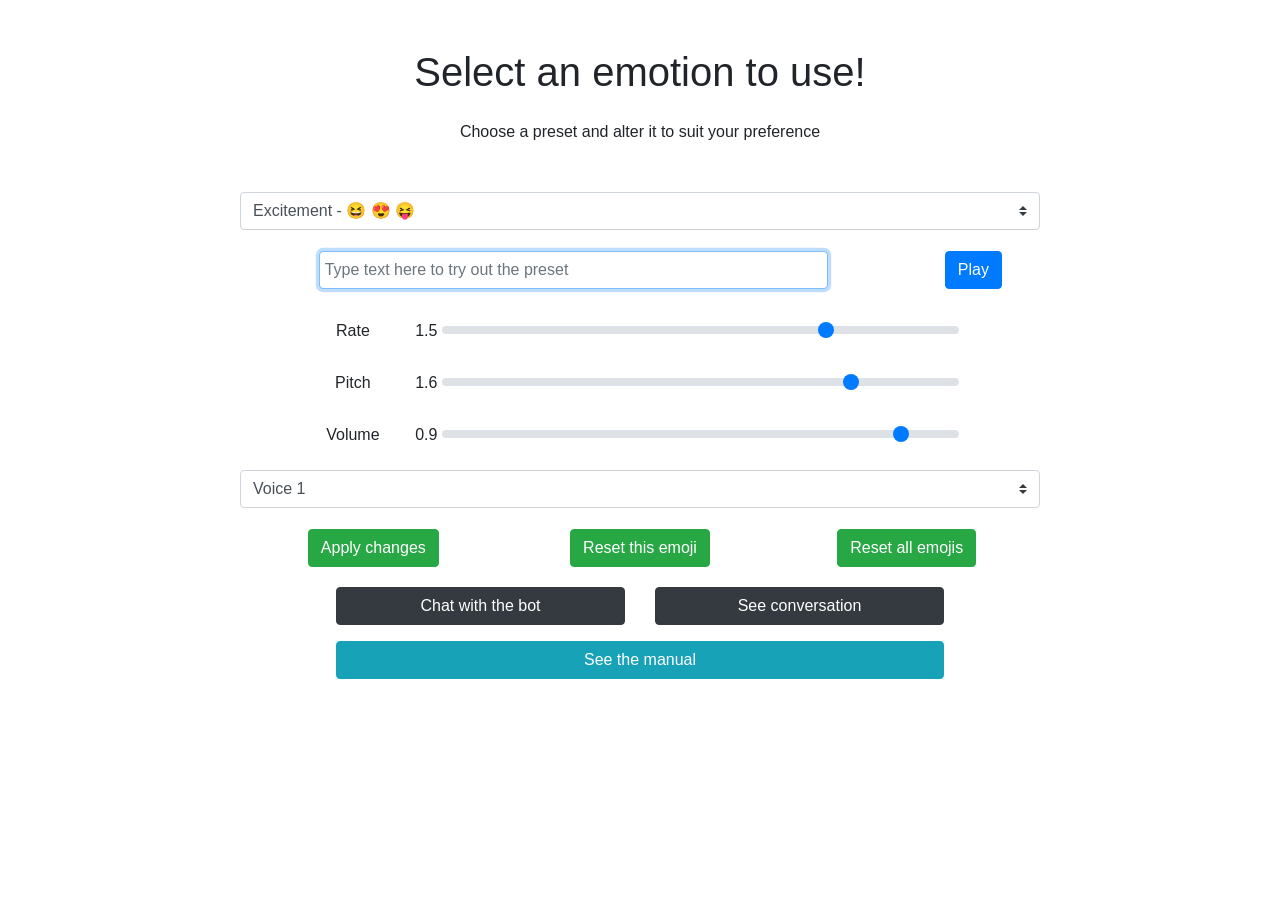
<file: Botmoji/index.html>
<!DOCTYPE html>
<html lang="en">
<head>
    <meta charset="utf-8">
    <meta http-equiv="X-UA-Compatible" content="IE=edge" />
    <meta name="viewport" content="width=device-width">
<!-- Bootstrap -->
    <link rel="stylesheet" href="https://stackpath.bootstrapcdn.com/bootstrap/4.4.1/css/bootstrap.min.css" integrity="sha384-Vkoo8x4CGsO3+Hhxv8T/Q5PaXtkKtu6ug5TOeNV6gBiFeWPGFN9MuhOf23Q9Ifjh" crossorigin="anonymous">

    <title>Menu</title>

    <link rel="stylesheet" href="style.css">
</head>

<body>
    <h1 class="mt-5">Select an emotion to use!</h1>

    <p class="mb-5 mt-4">Choose a preset and alter it to suit your preference</p>
    
<form>
	
	<!-- Dropdown for emojis / emotions -->
	
		<select aria-label="dropmenu for emojis/emotions" class="custom-select mb-3" id="mySelectEmoj" onchange="mySelectEmojs()" name="test2">
		<option value="0">Excitement - &#128518; &#128525; &#128541; </option>
		<option value="1">Disappointment - &#128580; &#128530;</option>  
		<option value="2">Sad - &#128532; &#128542; &#128577; &#128543; &#128534; &#128555; &#128557; &#128553; &#128549; &#128531; &#128533; </option>
		<option value="3">Deadpan - &#128528; </option>
		<option value="4">Sincere - &#129296; </option>
		<option value="5">Sarcasm - &#128579; </option>
		<option value="6">Happy - &#128512; &#128514; &#128516; &#128515; &#128517; &#128521; &#128522; &#128578; &#128523; &#128537; &#128538; &#128540; &#128539; &#129303; </option>
		<option value="7">Angry - &#128548; &#128545; &#128544; </option>   		
		</select>

	<!-- Dropdown end -->
	
	<div class="container">
	
	<div class="row">
	<div class="col-10">	<input id="You" type="text" class="form-control txt" placeholder="Type text here to try out the preset" aria-label="Type text here to try out the preset"> </div>
	<div class="col">	<button class="btn btn-primary" id="play" onclick="speak()">Play</button>	</div>
    
	</div>
	
	</div>
	
	<div>
      <label for="rate">Rate</label><input class="custom-range" type="range" min="0" max="2" value="1" step="0.1" id="rate">
      <div class="rate-value"><output for="rate" class="output"></output></div>
      <div class="clearfix"></div>
    </div>
    <div>
      <label for="pitch">Pitch</label><input class="custom-range" type="range" min="0" max="2" value="1" step="0.1" id="pitch">
      <div class="pitch-value">1</div>
      <div class="clearfix"></div>
    </div>
	<div>
      <label for="volume">Volume</label><input class="custom-range" type="range" min="0" max="1" value="0.5" step="0.01" id="volume">
      <div class="volume-value">1</div>
      <div class="clearfix"></div>
    </div>
	
    <!-- Dropdown for voices -->
	
		<select aria-label="dropmenu for voices" class="custom-select" id="mySelect" name="test">
		<option value="1">Voice 1</option>
		<option value="2">Voice 2</option> 
		<option value="3">Voice 3</option> 
		<option value="4">Voice 4</option>
		<option value="5">Voice 5</option>
		<option value="6">Voice 6</option> 
		<option value="7">Voice 7</option> 
		<option value="8">Voice 8</option>
		<option value="9">Voice 9</option> 
		<option value="10">Voice 10</option>      		
		</select>

	<!-- Dropdown end -->
	
    <div class="container text-center mt-3">
	<div class="row">
	<div class="col">  <button class="btn btn-success" onclick="emojChanges()">Apply changes</button>	</div>
	<div class="col">  <button class="btn btn-success" onclick="resetPreset()">Reset this emoji</button>	</div>
	<div class="col">  <button class="btn btn-success" onclick="resetAllPresets()">Reset all emojis</button>	</div>
    </div>
	</div>
	
	<div class="text-center">
	
	<div class="container mb-3">
	<div class="row">
	<div class="col">	<a class="btn btn-dark btn-block" onclick="changes()" href="chat-conversation/index.html"> Chat with the bot</a>	</div>
	<div class="col">	<a class="btn btn-dark btn-block" onclick="changes()" href="chat-conversation/index2.html"> See conversation </a>	</div>
	</div>
	</div>
	
	<div class="container"> <div class="row"> <div class="col"> <a class="btn btn-info btn-block" href="index2.html"> See the manual </a> </div> </div> </div>
	</div>

	
</form>

<!-- jQuery-->
<script src="https://ajax.googleapis.com/ajax/libs/jquery/3.5.1/jquery.min.js"></script>
	
<script src="script.js"></script>

</body>
</html>
</file>
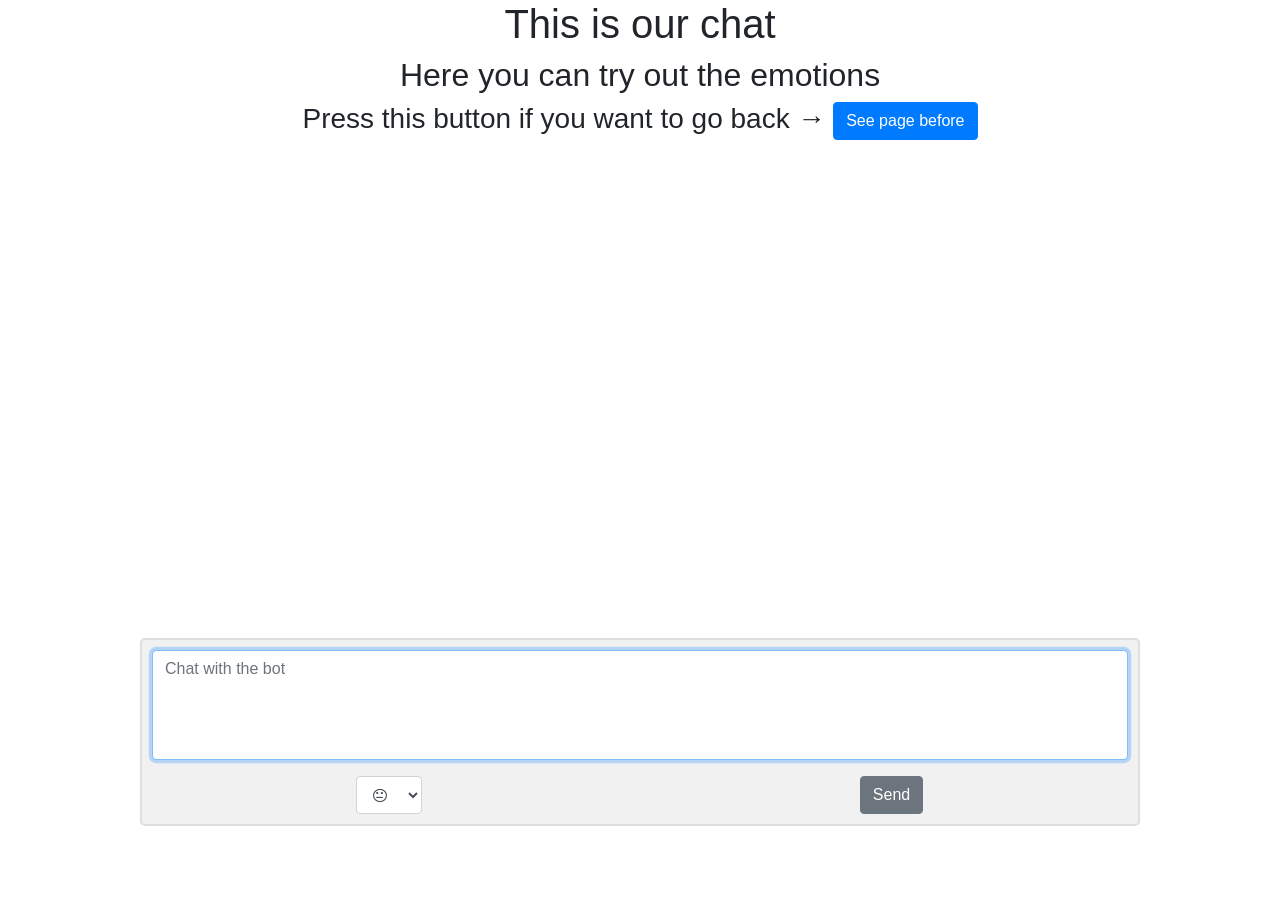
<file: Botmoji/chat-conversation/index.html>
<!DOCTYPE html>
<html lang="en">

<head>
	<meta charset="utf-8"/>
    <meta http-equiv="X-UA-Compatible" content="IE=edge" />
    <meta name="viewport" content="width=device-width">
	
<title>Chat</title>

<!-- Bootstrap (CSS FrameWork) -->
 <link rel="stylesheet" href="https://stackpath.bootstrapcdn.com/bootstrap/4.4.1/css/bootstrap.min.css" integrity="sha384-Vkoo8x4CGsO3+Hhxv8T/Q5PaXtkKtu6ug5TOeNV6gBiFeWPGFN9MuhOf23Q9Ifjh" crossorigin="anonymous">
<!-- Font Awesome icons (free version)-->
 <link href="https://maxcdn.bootstrapcdn.com/font-awesome/4.6.1/css/font-awesome.min.css" rel="stylesheet"/>

 <link rel="stylesheet" href="styles.css">
</head>

<body class="text-center">

<h1>This is our chat</h1>
<h2>Here you can try out the emotions</h2>
<h3>Press this button if you want to go back &rarr; <a class="btn btn-primary" href="../index.html">See page before</a></h3>

<div id="wrapper">

   
<div id="container" style="width: 1000px;">

<div id="chat" style="overflow-y:auto; overflow-x:hidden; height: 480px;"></div>

<div id="interact">

<div class="container">
<div class="row">
<div class="col"><textarea class="form-control" id="You" name="You" rows="4" cols="70" placeholder="Chat with the bot"></textarea></div>
</div>

<div class="row mt-3" style="font-size: larger">
<div class="col"><select aria-label="dropmenu for emojis" class="form-control" style="width: auto; display: inline"><option value="" selected disabled hidden>&#xf11a;</option></select></div>
<div class="col"><button class="btn btn-default btn-secondary" id="send-button" onclick="sendIt()">Send</button></div> 

</div>

</div>

</div>

</div>



</div>

<!-- jQuery -->
<script src="https://ajax.googleapis.com/ajax/libs/jquery/3.5.1/jquery.min.js"></script>

<script src="scriptChat.js"></script> 
</body>
</html>
</file>
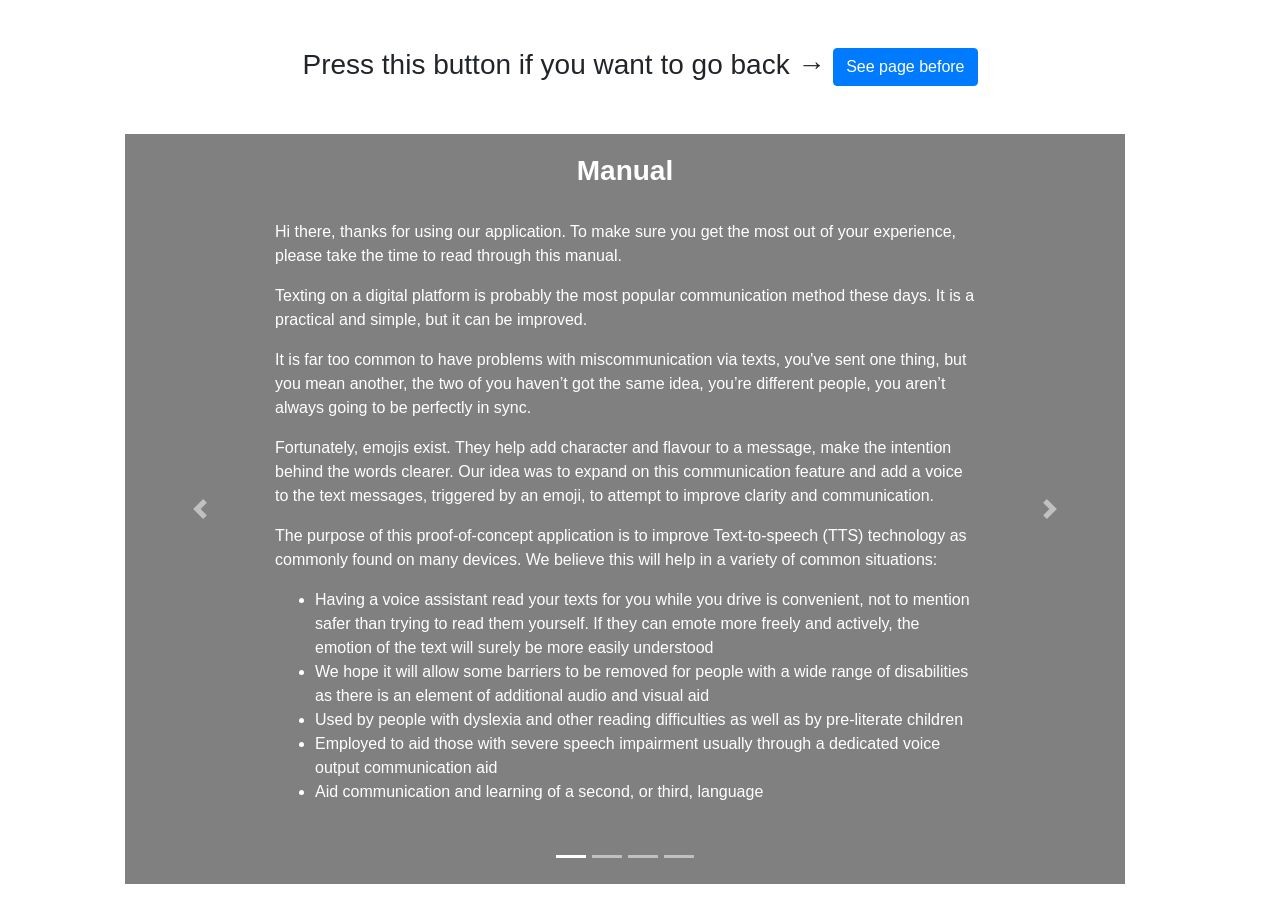
<file: Botmoji/index2.html>
<!DOCTYPE html>
<html lang="en" class="h-100">
  <head>
 
    <meta charset="utf-8">
    <meta http-equiv="X-UA-Compatible" content="IE=edge" />
    <meta name="viewport" content="width=device-width">
	<!-- Bootstrap -->
    <link rel="stylesheet" href="https://stackpath.bootstrapcdn.com/bootstrap/4.4.1/css/bootstrap.min.css" integrity="sha384-Vkoo8x4CGsO3+Hhxv8T/Q5PaXtkKtu6ug5TOeNV6gBiFeWPGFN9MuhOf23Q9Ifjh" crossorigin="anonymous">

    <title>Manual</title>

    <link rel="stylesheet" href="style.css">


  </head>

<body class="h-80">
<div class="container"> 
<h3 class="mt-5">Press this button if you want to go back &rarr; <a class="btn btn-primary" href="index.html">See page before</a></h3>


<div class="mt-5 container row justify-content-center align-items-center">
<div id="carouselExampleIndicators" class="carousel slide" data-ride="carousel" data-interval="false">
    <ol class="carousel-indicators">
        <li data-target="#carouselExampleIndicators" data-slide-to="0" class="active"></li>
        <li data-target="#carouselExampleIndicators" data-slide-to="1"></li>
        <li data-target="#carouselExampleIndicators" data-slide-to="2"></li>
		<li data-target="#carouselExampleIndicators" data-slide-to="3"></li>
    </ol>
    <div class="carousel-inner">
	
        <div class="carousel-item active">
            <img style="height:750px; width:1000px;" class="d-block" src="img/gray.png" alt="First slide">
            <div class="carousel-caption d-none d-md-block text-left">
                <h3 class="text-center"><strong>Manual</strong></h3><br>
                <p>Hi there, thanks for using our application. To make sure you get the most out of your experience, please take the time to read through this manual.</p>
                <p>Texting on a digital platform is probably the most popular communication method these days. It is a practical and simple, but it can be improved.</p>
                <p>It is far too common to have problems with miscommunication via texts, you've sent one thing, but you mean another, the two of you haven’t got the same idea, you’re different people, you aren’t always going to be perfectly in sync.</p>
                <p>Fortunately, emojis exist. They help add character and flavour to a message, make the intention behind the words clearer. Our idea was to expand on this communication feature and add a voice to the text messages, triggered by an emoji, to attempt to improve clarity and communication.</p>
				<p>The purpose of this proof-of-concept application is to improve Text-to-speech (TTS) technology as commonly found on many devices. We believe this will help in a variety of common situations:</p>
				<ul>
				<li>Having a voice assistant read your texts for you while you drive is convenient, not to mention safer than trying to read them yourself. If they can emote more freely and actively, the emotion of the text will surely be more easily understood</li>
				<li>We hope it will allow some barriers to be removed for people with a wide range of disabilities as there is an element of additional audio and visual aid</li>
				<li>Used by people with dyslexia and other reading difficulties as well as by pre-literate children</li>
				<li>Employed to aid those with severe speech impairment usually through a dedicated voice output communication aid</li>
				<li>Aid communication and learning of a second, or third, language</li>
				</ul>
				<br>
			</div>
        </div>
		
        <div class="carousel-item">
            <img style="height:750px; width:1000px;" class="d-block" src="img/gray.png" alt="Second slide">
			<div class="carousel-caption d-none d-md-block text-left">
			<p>With the implementation of emojis we believe it is possible to modify synthesised speech to offer easier and more fluid communication. Some may even say it improves “<strong>Human</strong>” element of TTS.</p>
			<h3><strong>A QuickStart Guide</strong></h3>
			<p>A text-to-speech (TTS) system converts normal language text into speech; other systems render symbolic linguistic representations like phonetic transcriptions into speech.</p>
			<p>The Web Speech API adds speech synthesis (text to speech), and it is the artificial production of human speech.The voice in TTS is computer-generated and reading speed can usually be sped up or slowed down.</p>
			<p>This enables control of speech characteristics like pitch, and speaking rate, with this we can achieve varying levels of valence (emotions like sadness or happiness) and arousal (excitement or energy).</p>
			<h4><strong>Pre-set Menu</strong></h4>
			<h5><strong>Options</strong></h5>
			<ul>
			<li>excitement - &#128518; &#128525; &#128541; </li>
			<li>disappointment - &#128580; &#128530; </li>
			<li>sad - &#128532; &#128542; &#128577; &#128543; &#128534; &#128555; &#128557; &#128553; &#128549; &#128531; &#128533; </li>
			<li>deadpan - &#128528; </li>
			<li>sincere -  &#129296; </li>
			<li>sarcasm - &#128579; </li>
			<li>happy - &#128512; &#128514; &#128516; &#128515; &#128517; &#128521; &#128522; &#128578; &#128523; &#128537; &#128538; &#128540; &#128539; &#129303; </li>
			<li>angry - &#128548; &#128545; &#128544; </li>
			</ul>
			<p>The application comes with built-in pre-sets of what we think these emotions sound like. The <strong>Rate</strong>, <strong>Pitch</strong> and <strong>Volume</strong> settings of the TTS Voice will be affected by the emoji and emotion that you choose, allowing for an improved communication experience.</p>
			</div>
        </div>
		
        <div class="carousel-item">
            <img style="height:750px; width:1000px;" class="d-block" src="img/gray.png" alt="Third slide">
			<div class="carousel-caption d-none d-md-block text-left">
			<p>For example, the application will read every message with an “angry” tone if the text contains any of these 3 emojis “&#128548; &#128545; &#128544;”. If you select “angry” the <strong>Rate</strong>, <strong>Pitch</strong> and <strong>Volume</strong> are set to what we’ve judged to be “angry”, you can modify these and apply changes to suit your preference, this about improving your user experience after all.</p>
			<h5><strong>Text Box</strong></h5>
			<p>In here you can type any text that you please to test our pre-sets or to create your own settings. The goal is to create the best user customization. Simply use your keyboard to type!</p>
			<h5><strong>Rate</strong></h5>
			<p>Speech rate is a measure of the number of speech units generated within a given period of a specified form. Speech rate is thought to vary according to contextual and emotional factors, between speakers and even between different languages and dialects within one person's speech.<br>
			<strong>Range:</strong> 0 to 2, in 0.1 steps</p>
			<h5><strong>Pitch</strong></h5>
			<p>Pitch is a perceptual property of sounds that enables them to be organized on a frequency-related scale, or more frequently, pitch is the quality that makes it possible to judge sounds in the sense of musical melodies as "higher” and “lower".<br>
			<strong>Range:</strong> 0 to 2, in 0.1 steps</p>
			<h5><strong>Volume</strong></h5>
			<p>The volume of a sound is how loud or quiet the sound is.<br>
			<strong>Range:</strong> 0 to 1, in 0.01 steps</p><br><br>
			</div>
		</div>
		
        <div class="carousel-item">
            <img style="height:750px; width:1000px;" class="d-block" src="img/gray.png" alt="Second slide">
			<div class="carousel-caption d-none d-md-block text-left">
			<h3><strong>Additional Information</strong></h3>
			<h5><strong>Browser Support</strong></h5>
			<p>Since browsers may support Web Speech API separately and differently, Google Chrome has full support, while Mozilla Firefox, only two TTS voices are available.</p>
			<p>We find our pre-sets work best with “Voice 1”, the other Voices are provided to offer additional customization.</p>
			<p>If you use two emojis in a sentence, only the first to appear will affect the application. E.G. if both Angry and Happy appear, the first to be put in the message will be the one that triggers the voice.</p>
			<p>In the conversation demo of our application, for demonstrative purposes Bot2 always reads in the default voice. This is to show the contrast between TTS with and without our emoji functions.</p>
			<br><br><br><br><br><br><br><br><br><br><br><br><br><br><br>
			</div>
        </div>		
		
    </div>
    <a class="carousel-control-prev" href="#carouselExampleIndicators" role="button" data-slide="prev">
        <span class="carousel-control-prev-icon" aria-hidden="true"></span>
        <span class="sr-only">Previous</span>
    </a>
    <a class="carousel-control-next" href="#carouselExampleIndicators" role="button" data-slide="next">
        <span class="carousel-control-next-icon" aria-hidden="true"></span>
        <span class="sr-only">Next</span>
    </a>
</div>
</div>


</div>
	<!-- jQuery-->
	<script src="https://ajax.googleapis.com/ajax/libs/jquery/3.5.1/jquery.min.js"></script>	
	
	<!-- Bootstrap -->
	<script src="https://maxcdn.bootstrapcdn.com/bootstrap/4.0.0/js/bootstrap.min.js" integrity="sha384-JZR6Spejh4U02d8jOt6vLEHfe/JQGiRRSQQxSfFWpi1MquVdAyjUar5+76PVCmYl" crossorigin="anonymous"></script>
  </body>
</html>
</file>
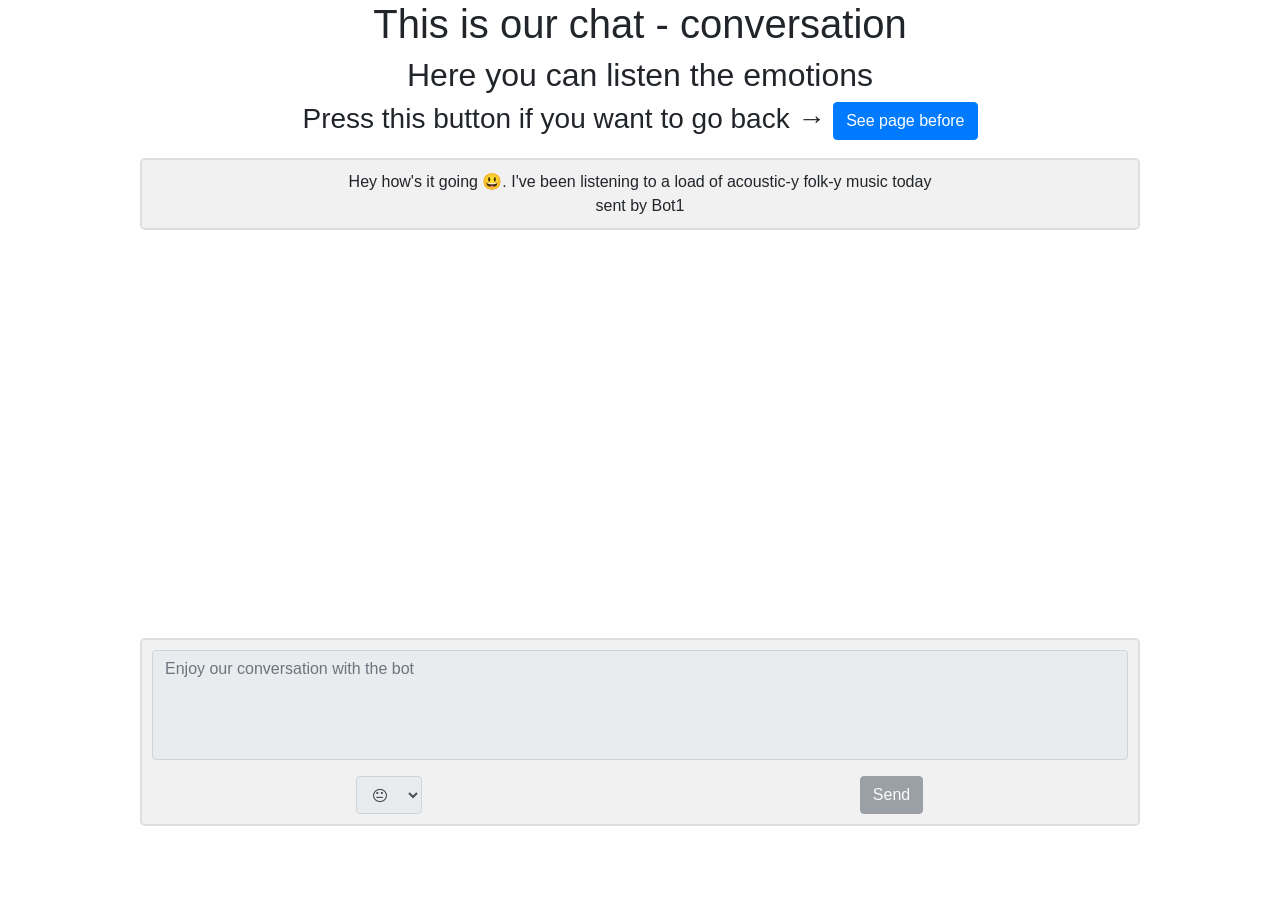
<file: Botmoji/chat-conversation/index2.html>
<!DOCTYPE html>
<html lang="en">
<head>
	<meta charset="utf-8"/>
    <meta http-equiv="X-UA-Compatible" content="IE=edge" />
    <meta name="viewport" content="width=device-width">
	
<title>Conversation</title>

<!-- Bootstrap (CSS FrameWork) -->
 <link rel="stylesheet" href="https://stackpath.bootstrapcdn.com/bootstrap/4.4.1/css/bootstrap.min.css" integrity="sha384-Vkoo8x4CGsO3+Hhxv8T/Q5PaXtkKtu6ug5TOeNV6gBiFeWPGFN9MuhOf23Q9Ifjh" crossorigin="anonymous">
<!-- Font Awesome icons (free version)-->
 <link href="https://maxcdn.bootstrapcdn.com/font-awesome/4.6.1/css/font-awesome.min.css" rel="stylesheet"/>

 <link rel="stylesheet" href="styles.css">
</head>

<body class="text-center">

<h1>This is our chat - conversation</h1>
<h2>Here you can listen the emotions</h2>
<h3>Press this button if you want to go back &rarr; <a class="btn btn-primary" href="../index.html">See page before</a></h3>

<div id="wrapper">

<div id="container" style="width: 1000px;">

<div id="chat" style="overflow-y:auto; overflow-x:hidden; height: 480px;"></div>

<div id="interact">

<div class="container">
<div class="row">
<div class="col"><textarea class="form-control" id="You" name="You" rows="4" cols="70" placeholder="Enjoy our conversation with the bot" disabled></textarea></div>
</div>

<div class="row mt-3" style="font-size: larger">
<div class="col"><select aria-label="dropmenu for emojis" class="form-control" style="width: auto; display: inline" disabled><option value="" selected disabled hidden>&#xf11a;</option></select></div>
<div class="col"><button class="btn btn-default btn-secondary" id="send-button" onclick="sendIt()" disabled style="pointer-events: none;">Send</button></div> 

</div>

</div>

</div>

</div>



</div>

<!-- reference jquery[this is a JavaScript library (it is like a tool to make JavaScript easier)] -->
<script src="https://ajax.googleapis.com/ajax/libs/jquery/3.5.1/jquery.min.js"></script>




 <script src="scriptChat2.js"></script> 
</body>
</html>
</file>
<file: Botmoji/style.css>
body, html {
  margin: 0;
}

html {
  height: 100%;
}

body {
  height: 90%;
  max-width: 800px;
  margin: 0 auto;
  text-align: center;
}

.txt, select, form > div {
  display: block;
  margin: 0 auto;
  font-family: sans-serif;
  font-size: 16px;
  padding: 5px;
}

.txt {
  width: 80%;
}

select {
  width: 83%;
}

form > div {
  width: 81%;
}

.txt, form > div {
  margin-bottom: 10px;
  overflow: auto;
}

.clearfix {
  clear: both;
}

label {
  float: left;
  width: 10%;
  line-height: 1.5;
}

.rate-value, .pitch-value, .volume-value {
  float: right;
  width: 5%;
  line-height: 1.5;
}

#rate, #pitch, #volume {
  float: right;
  width: 81%;
}
</file>
<file: Botmoji/chat-conversation/styles.css>
/* Icon in dropMenu  */
select {
  font-family: 'FontAwesome', 'Second Font name';
  font-size: larger;
}

/* Text Area Unsizeble  */
textarea {
  resize: none;
}

#wrapper {
	display: inline-block;
	margin: 0;
	max-width: 1900px;
}

@media (min-width: 576px) {
  #wrapper {
    max-width: 576px;
  }
}
@media (min-width: 768px) {
  #wrapper {
    max-width: 768px;
  }
}
@media (min-width: 992px) {
  #wrapper {
    max-width: 992px;
  }
}
@media (min-width: 1200px) {
  #wrapper {
    max-width: 1200px;
  }
}

@media (min-width: 1840px) {
	#wrapper {
    max-width: 1900px;
  }
}

/* Chat containers */
.container {
  border: 2px solid #dedede;
  background-color: #f1f1f1;
  border-radius: 5px;
  padding: 10px;
  margin: 10px 0;
  transition: opacity 2000ms;
  will-change: opacity;
  
  /* This is so that the text when sent does not act unadequate. Without it, the text would go in the right of the box.  */
  word-wrap: break-word;
}

/* Darker chat container */
.darker {
  border-color: #ccc;
  background-color: #ddd;
}

.faded-out {
    opacity: 0;
}
</file>
